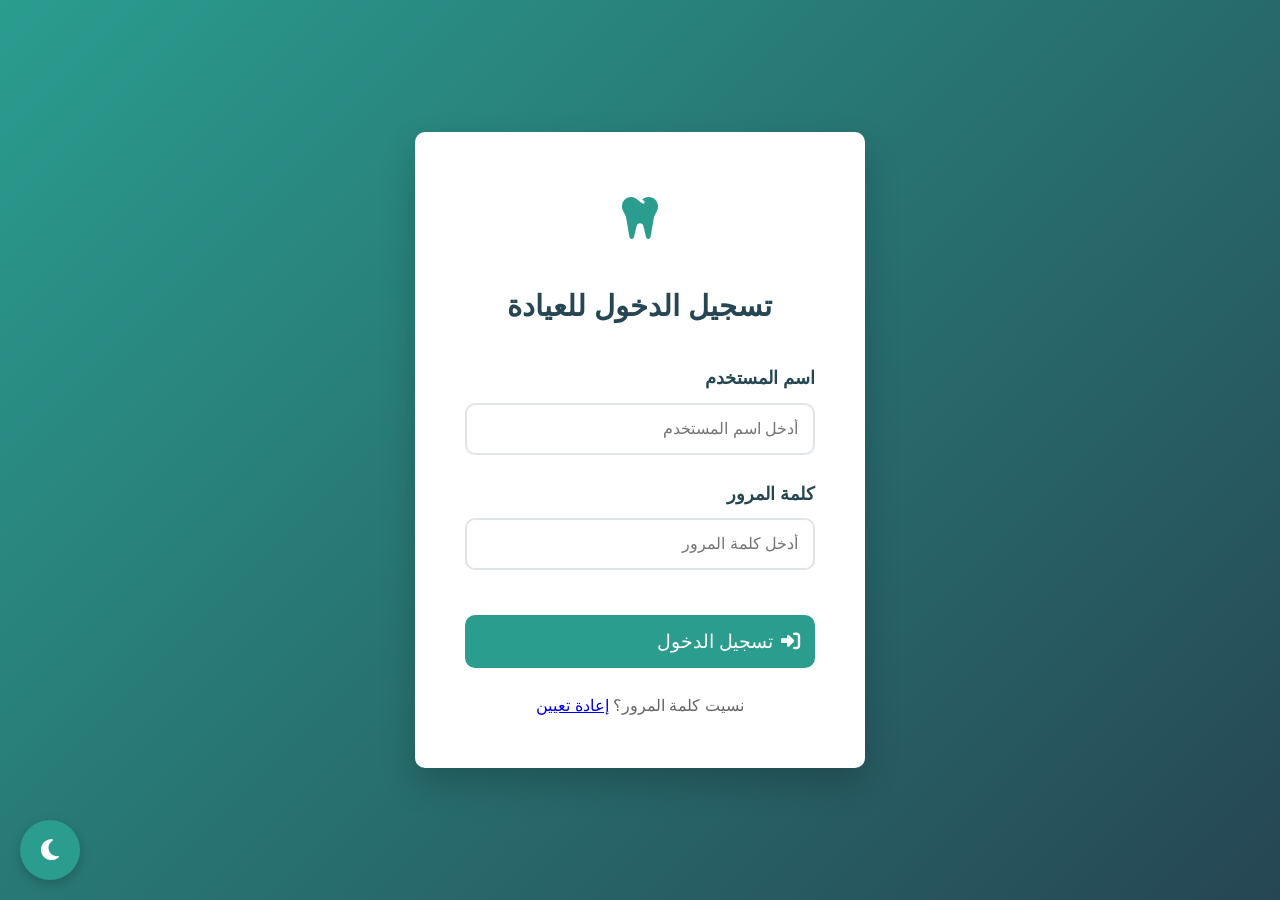
<file: index.html>
<!DOCTYPE html>
<html lang="ar" dir="rtl">

<head>
    <meta charset="UTF-8">
    <meta name="viewport" content="width=device-width, initial-scale=1.0">
    <title>تسجيل الدخول - نظام إدارة عيادة الأسنان</title>
    <link rel="stylesheet" href="https://cdnjs.cloudflare.com/ajax/libs/font-awesome/6.4.0/css/all.min.css">

    <!-- CSS Files -->
    <link rel="stylesheet" href="styles/variables.css">
    <link rel="stylesheet" href="styles/main.css">
    <link rel="stylesheet" href="styles/layout.css">
    <link rel="stylesheet" href="styles/components.css">
    <link rel="stylesheet" href="styles/forms.css">
    <link rel="stylesheet" href="styles/responsive.css">
</head>

<body>

    <div id="login-page" class="login-container">
        <div class="login-box">
            <div class="login-logo">
                <i class="fas fa-tooth"></i>
            </div>
            <h1 class="login-title">تسجيل الدخول للعيادة</h1>

            <form id="login-form">
                <div class="form-group">
                    <label for="username">اسم المستخدم</label>
                    <input type="text" id="username" class="form-control" placeholder="أدخل اسم المستخدم" required>
                </div>
                <div class="form-group">
                    <label for="password">كلمة المرور</label>
                    <input type="password" id="password" class="form-control" placeholder="أدخل كلمة المرور" required>
                </div>
                <button type="submit" class="btn btn-login">
                    <i class="fas fa-sign-in-alt"></i> تسجيل الدخول
                </button>
            </form>

            <div class="login-footer">
                <p>نسيت كلمة المرور؟ <a href="#" id="forgot-password">إعادة تعيين</a></p>
            </div>
        </div>
    </div>

    <!-- Dark Mode Toggle -->
    <div class="dark-mode-toggle">
        <button class="dark-mode-btn" id="dark-mode-toggle">
            <i class="fas fa-moon"></i>
        </button>
    </div>

    <!-- JS Files -->
    <script src="js/api.js"></script>

    <script src="js/utils.js"></script>
    <script src="js/auth.js"></script>
    <script src="js/app.js"></script>
    <script src="js/dark-mode.js"></script>
    <script src="js/app.js"></script>

</body>

</html>
</file>
<file: styles/variables.css>
:root {
    --primary-color: #2a9d8f;
    --secondary-color: #264653;
    --accent-color: #e9c46a;
    --light-color: #f8f9fa;
    --dark-color: #343a40;
    --success-color: #28a745;
    --warning-color: #ffc107;
    --danger-color: #dc3545;
    --border-radius: 10px;
    --box-shadow: 0 5px 15px rgba(0, 0, 0, 0.08);
    --card-bg: #ffffff;
    --text-color: #343a40;
    --heading-color: #264653;
}
</file>
<file: styles/main.css>
@import url('variables.css');

* {
    margin: 0;
    padding: 0;
    box-sizing: border-box;
    font-family: 'Segoe UI', Tahoma, Geneva, Verdana, sans-serif;
}

body {
    background-color: #f5f7fa;
    color: var(--dark-color);
    line-height: 1.6;
    direction: rtl;
    transition: background-color 0.3s, color 0.3s;
}

/* أنماط الوضع الليلي - الأساسيات */
body.dark-mode {
    background-color: #121212;
    color: #e0e0e0;
    --card-bg: #1e1e1e;
    /* Darker card background */
    --text-color: #e0e0e0;
    --heading-color: #f8f9fa;
    --light-color: #2d2d2d;
    --box-shadow: 0 5px 15px rgba(0, 0, 0, 0.3);
}

.section-title {
    margin: 30px 0 20px;
    padding-bottom: 15px;
    border-bottom: 3px solid var(--primary-color);
    color: var(--secondary-color);
    font-size: 1.5rem;
}

body.dark-mode .section-title {
    color: #e0e0e0;
}

/* تنسيقات الأقسام المخفية */
.hidden-section {
    padding: 20px;
    background-color: #f8f9fa;
    border-radius: var(--border-radius);
    border: 2px dashed #dee2e6;
    margin-top: 20px;
    display: none;
}

body.dark-mode .hidden-section {
    background-color: #2d2d2d;
    border-color: #444;
}

.hidden-section.active {
    display: block;
    animation: slideDown 0.5s;
}

@keyframes slideDown {
    from {
        opacity: 0;
        transform: translateY(-10px);
    }

    to {
        opacity: 1;
        transform: translateY(0);
    }
}

@keyframes fadeIn {
    from {
        opacity: 0;
        transform: translateY(10px);
    }

    to {
        opacity: 1;
        transform: translateY(0);
    }
}

.main-content {
    /*display: none;*/
    /* سيتم التعامل مع هذا عبر الصفحات المنفصلة */
    animation: fadeIn 0.5s;
}

/* Toast Animations */
@keyframes slideInLeft {
    from {
        transform: translateX(-100%);
        opacity: 0;
    }

    to {
        transform: translateX(0);
        opacity: 1;
    }
}

@keyframes fadeOut {
    from {
        opacity: 1;
        transform: translateY(0);
    }

    to {
        opacity: 0;
        transform: translateY(-20px);
    }
}
</file>
<file: styles/layout.css>
.container {
    max-width: 1400px;
    margin: 0 auto;
    padding: 20px;
}

/* تنسيقات الرأس */
header {
    background: linear-gradient(to left, var(--primary-color), var(--secondary-color));
    color: white;
    padding: 15px 0;
    box-shadow: var(--box-shadow);
    position: sticky;
    top: 0;
    z-index: 100;
}

body.dark-mode header {
    background: linear-gradient(to left, #1a3a3a, #1a2b3a);
}

.header-content {
    display: flex;
    justify-content: space-between;
    align-items: center;
    padding: 0 30px;
}

.logo {
    display: flex;
    align-items: center;
    gap: 12px;
    font-size: 1.6rem;
    font-weight: bold;
}

.logo i {
    font-size: 2.2rem;
}

.user-info {
    display: flex;
    align-items: center;
    gap: 20px;
}

.user-avatar {
    width: 45px;
    height: 45px;
    background-color: var(--accent-color);
    border-radius: 50%;
    display: flex;
    align-items: center;
    justify-content: center;
    font-weight: bold;
    font-size: 1.2rem;
}

/* تنسيقات التنقل */
nav {
    background-color: white;
    padding: 12px 0;
    box-shadow: 0 3px 10px rgba(0, 0, 0, 0.05);
    margin-bottom: 25px;
    border-radius: var(--border-radius);
}

body.dark-mode nav {
    background-color: #1e1e1e;
    border: 1px solid #333;
}

.nav-links {
    display: flex;
    list-style: none;
    justify-content: center;
    flex-wrap: wrap;
    gap: 15px;
}

.nav-links li {
    margin: 0 8px;
}

.nav-links a {
    text-decoration: none;
    color: var(--dark-color);
    padding: 12px 20px;
    border-radius: var(--border-radius);
    transition: all 0.3s;
    display: flex;
    align-items: center;
    gap: 10px;
    font-weight: 500;
}

body.dark-mode .nav-links a {
    color: #e0e0e0;
}

.nav-links a:hover,
.nav-links a.active {
    background-color: var(--primary-color);
    color: white;
    transform: translateY(-2px);
}

body.dark-mode .nav-links a:hover,
body.dark-mode .nav-links a.active {
    background-color: #2a9d8f;
    color: white;
}
</file>
<file: styles/components.css>
/* تنسيقات الجداول */
.table-container {
    background-color: var(--card-bg);
    border-radius: var(--border-radius);
    overflow: hidden;
    box-shadow: var(--box-shadow);
    margin-bottom: 30px;
    overflow-x: auto;
    transition: background-color 0.3s;
}

table {
    width: 100%;
    border-collapse: collapse;
    min-width: 800px;
}

body.dark-mode table {
    color: #e0e0e0;
}

th,
td {
    padding: 18px 15px;
    text-align: right;
    border-bottom: 1px solid #eee;
}

body.dark-mode td {
    border-color: #333;
}

th {
    background-color: #f8f9fa;
    font-weight: 700;
    color: var(--secondary-color);
    font-size: 1.1rem;
}

body.dark-mode th {
    background-color: #2d2d2d;
    color: #e0e0e0;
}

tr:hover {
    background-color: #f8f9fa;
}

body.dark-mode tr:hover {
    background-color: #2d2d2d;
}

/* البطاقات */
.stat-card {
    background-color: var(--card-bg);
    border-radius: var(--border-radius);
    padding: 25px;
    box-shadow: var(--box-shadow);
    display: flex;
    align-items: center;
    gap: 20px;
    transition: transform 0.3s, background-color 0.3s;
}

.stat-card:hover {
    transform: translateY(-5px);
}

.stat-icon {
    width: 70px;
    height: 70px;
    border-radius: 50%;
    display: flex;
    align-items: center;
    justify-content: center;
    font-size: 2rem;
    color: white;
}

.stat-content h3 {
    font-size: 2.2rem;
    margin-bottom: 5px;
    color: var(--secondary-color);
}

body.dark-mode .stat-content h3 {
    color: #e0e0e0;
}

.stat-content p {
    color: #666;
    font-size: 1.1rem;
}

body.dark-mode .stat-content p {
    color: #aaa;
}

/* الأزرار */
.btn {
    padding: 10px 20px;
    border: none;
    border-radius: var(--border-radius);
    cursor: pointer;
    font-size: 1rem;
    transition: all 0.3s;
    display: inline-flex;
    align-items: center;
    gap: 8px;
    font-weight: 500;
}

.btn-view {
    background-color: var(--primary-color);
    color: white;
}

.btn-edit {
    background-color: var(--accent-color);
    color: var(--dark-color);
}

.btn-delete {
    background-color: var(--danger-color);
    color: white;
}

.btn-restore {
    background-color: var(--success-color);
    color: white;
}

.btn-add {
    background-color: var(--success-color);
    color: white;
    padding: 12px 25px;
    font-size: 1.1rem;
}

.btn-cancel {
    background-color: #6c757d;
    color: white;
}

.btn-back {
    background-color: #6c757d;
    color: white;
    margin-bottom: 20px;
}

/* أزرار الإجراءات */
.action-btn {
    background-color: var(--card-bg);
    border: none;
    padding: 25px 20px;
    border-radius: var(--border-radius);
    box-shadow: var(--box-shadow);
    display: flex;
    flex-direction: column;
    align-items: center;
    gap: 15px;
    cursor: pointer;
    transition: all 0.3s;
    font-size: 1.1rem;
    color: var(--secondary-color);
}

.action-btn i {
    font-size: 2.5rem;
    color: var(--primary-color);
}

body.dark-mode .action-btn i {
    color: #2a9d8f;
}

.action-btn:hover {
    transform: translateY(-5px);
    box-shadow: 0 10px 20px rgba(0, 0, 0, 0.15);
    background-color: var(--primary-color);
    color: white;
}

body.dark-mode .action-btn:hover {
    background-color: #2a9d8f;
    color: white;
    border-color: #2a9d8f;
}

.action-btn:hover i {
    color: white;
}

body.dark-mode .action-btn:hover i {
    color: white;
}

/* رسائل التنبيه */
.alert {
    padding: 15px 20px;
    border-radius: var(--border-radius);
    margin-bottom: 20px;
    display: flex;
    align-items: center;
    gap: 10px;
}

body.dark-mode .alert {
    background-color: #2d2d2d;
    border-color: #444;
}

.alert-warning {
    background-color: #fff3cd;
    border: 1px solid #ffeaa7;
    color: #856404;
}

body.dark-mode .alert-warning {
    background-color: #332b1a;
    border-color: #665214;
    color: #ffd54f;
}

.alert-danger {
    background-color: #f8d7da;
    border: 1px solid #f5c6cb;
    color: #721c24;
}

body.dark-mode .alert-danger {
    background-color: #331a1a;
    border-color: #661414;
    color: #ff8a80;
}

.alert-success {
    background-color: #d4edda;
    border: 1px solid #c3e6cb;
    color: #155724;
}

body.dark-mode .alert-success {
    background-color: #1a3320;
    border-color: #14582a;
    color: #80ffa0;
}

/* حالات الدفع */
.status-paid {
    color: var(--success-color);
    font-weight: 700;
    background-color: #d4edda;
    padding: 5px 15px;
    border-radius: 20px;
    display: inline-block;
}

.status-unpaid {
    color: var(--danger-color);
    font-weight: 700;
    background-color: #f8d7da;
    padding: 5px 15px;
    border-radius: 20px;
    display: inline-block;
}

.status-partial {
    color: var(--warning-color);
    font-weight: 700;
    background-color: #fff3cd;
    padding: 5px 15px;
    border-radius: 20px;
    display: inline-block;
}

.status-not-paid {
    color: #dc3545;
    font-weight: 700;
    background-color: #ffe6e6;
    padding: 5px 15px;
    border-radius: 20px;
    display: inline-block;
}

/* زر الوضع الليلي */
.dark-mode-toggle {
    position: fixed;
    bottom: 20px;
    left: 20px;
    z-index: 1000;
}

.dark-mode-btn {
    background-color: var(--primary-color);
    color: white;
    border: none;
    border-radius: 50%;
    width: 60px;
    height: 60px;
    display: flex;
    align-items: center;
    justify-content: center;
    cursor: pointer;
    box-shadow: 0 4px 12px rgba(0, 0, 0, 0.2);
    transition: all 0.3s;
}

.dark-mode-btn:hover {
    transform: scale(1.1);
    box-shadow: 0 6px 16px rgba(0, 0, 0, 0.3);
}

.dark-mode-btn i {
    font-size: 1.5rem;
}

body.dark-mode .dark-mode-btn {
    background-color: #e9c46a;
    color: #264653;
}
</file>
<file: styles/forms.css>
/* تنسيقات النماذج */
.form-container {
    background-color: white;
    border-radius: var(--border-radius);
    padding: 30px;
    box-shadow: var(--box-shadow);
    max-width: 900px;
    margin: 0 auto;
}

body.dark-mode .form-container {
    background-color: #1e1e1e;
    border: 1px solid #333;
}

.form-group {
    margin-bottom: 25px;
}

.form-group label {
    display: block;
    margin-bottom: 10px;
    font-weight: 600;
    color: var(--secondary-color);
    font-size: 1.1rem;
}

body.dark-mode .form-group label {
    color: #e0e0e0;
}

.form-control {
    width: 100%;
    padding: 15px;
    border: 2px solid #e1e5e9;
    border-radius: var(--border-radius);
    font-size: 1rem;
    transition: border 0.3s;
}

body.dark-mode .form-control {
    background-color: #2d2d2d;
    border-color: #444;
    color: #e0e0e0;
}

.form-control:focus {
    outline: none;
    border-color: var(--primary-color);
}

body.dark-mode .form-control:focus {
    border-color: #2a9d8f;
    background-color: #333;
}

.form-row {
    display: flex;
    gap: 25px;
    margin-bottom: 20px;
}

.form-row .form-group {
    flex: 1;
}

.radio-group {
    display: flex;
    gap: 20px;
    flex-wrap: wrap;
}

.radio-option {
    display: flex;
    align-items: center;
    gap: 8px;
    cursor: pointer;
}

.radio-option input[type="radio"] {
    width: 20px;
    height: 20px;
}

/* تنسيقات البحث */
.search-container {
    display: flex;
    gap: 15px;
    margin-bottom: 25px;
    align-items: center;
}

.search-input {
    flex: 1;
    padding: 15px 20px;
    border: 2px solid #e1e5e9;
    border-radius: var(--border-radius);
    font-size: 1rem;
    transition: border 0.3s;
}

body.dark-mode .search-input {
    background-color: #2d2d2d;
    border-color: #444;
    color: #e0e0e0;
}

.search-input:focus {
    outline: none;
    border-color: var(--primary-color);
}

.search-btn {
    background-color: var(--primary-color);
    color: white;
    border: none;
    border-radius: var(--border-radius);
    padding: 15px 30px;
    cursor: pointer;
    font-size: 1rem;
    display: flex;
    align-items: center;
    gap: 10px;
}

/* تنسيقات رفع الصور */
.file-upload {
    position: relative;
    overflow: hidden;
    display: inline-block;
    width: 100%;
}

.file-upload input[type="file"] {
    position: absolute;
    left: 0;
    top: 0;
    opacity: 0;
    width: 100%;
    height: 100%;
    cursor: pointer;
}

.upload-btn {
    background-color: #f8f9fa;
    border: 2px dashed #dee2e6;
    padding: 30px;
    border-radius: var(--border-radius);
    text-align: center;
    color: #6c757d;
    cursor: pointer;
    transition: all 0.3s;
    width: 100%;
}

body.dark-mode .upload-btn {
    background-color: #2d2d2d;
    border-color: #444;
    color: #e0e0e0;
}

.upload-btn:hover {
    border-color: var(--primary-color);
    color: var(--primary-color);
    background-color: #f0f9ff;
}

body.dark-mode .upload-btn:hover {
    border-color: #2a9d8f;
    color: #2a9d8f;
}

.image-preview {
    margin-top: 15px;
    text-align: center;
}

.image-preview img {
    max-width: 200px;
    max-height: 200px;
    border-radius: var(--border-radius);
    border: 2px solid #dee2e6;
}

/* مخصص للصور المرفوعة */
.preview-container {
    display: flex;
    flex-wrap: wrap;
    gap: 15px;
    margin-top: 15px;
}

.preview-item {
    position: relative;
    width: 150px;
    height: 150px;
    border-radius: var(--border-radius);
    overflow: hidden;
    border: 2px solid #dee2e6;
}

body.dark-mode .preview-item {
    border-color: #444;
}

.preview-item img {
    width: 100%;
    height: 100%;
    object-fit: cover;
}

.remove-image {
    position: absolute;
    top: 5px;
    left: 5px;
    background-color: rgba(220, 53, 69, 0.8);
    color: white;
    border: none;
    border-radius: 50%;
    width: 25px;
    height: 25px;
    display: flex;
    align-items: center;
    justify-content: center;
    cursor: pointer;
    font-size: 0.8rem;
}

body.dark-mode .remove-image {
    background-color: rgba(220, 53, 69, 0.9);
}

/* تنسيقات صفحة تسجيل الدخول */
.login-container {
    display: flex;
    justify-content: center;
    align-items: center;
    min-height: 100vh;
    background: linear-gradient(135deg, var(--primary-color), var(--secondary-color));
}

body.dark-mode .login-container {
    background: linear-gradient(135deg, #1a3a3a, #1a2b3a);
}

.login-box {
    background-color: white;
    border-radius: var(--border-radius);
    padding: 50px;
    box-shadow: 0 15px 35px rgba(0, 0, 0, 0.2);
    width: 100%;
    max-width: 450px;
}

body.dark-mode .login-box {
    background-color: #1e1e1e;
    color: #e0e0e0;
}

.login-title {
    text-align: center;
    margin-bottom: 35px;
    color: var(--secondary-color);
    font-size: 1.8rem;
}

body.dark-mode .login-title {
    color: #e0e0e0;
}

.login-logo {
    text-align: center;
    margin-bottom: 25px;
    color: var(--primary-color);
    font-size: 3rem;
}

body.dark-mode .login-logo {
    color: #2a9d8f;
}

.btn-login {
    width: 100%;
    background-color: var(--primary-color);
    color: white;
    padding: 15px;
    font-size: 1.2rem;
    margin-top: 20px;
}

.btn-login:hover {
    background-color: var(--secondary-color);
}

.login-footer {
    text-align: center;
    margin-top: 25px;
    color: #666;
}

body.dark-mode .login-footer {
    color: #aaa;
}
</file>
<file: styles/responsive.css>
/* تنسيقات متجاوبة */
@media (max-width: 992px) {
    .form-row {
        flex-direction: column;
        gap: 0;
    }

    .dashboard-header {
        flex-direction: column;
        gap: 20px;
        align-items: flex-start;
    }

    .quick-actions {
        grid-template-columns: repeat(2, 1fr);
    }
}

@media (max-width: 768px) {
    .header-content {
        flex-direction: column;
        gap: 20px;
        text-align: center;
    }

    .nav-links {
        justify-content: flex-start;
        overflow-x: auto;
        padding-bottom: 10px;
    }

    .quick-actions {
        grid-template-columns: 1fr;
    }

    .stat-card {
        flex-direction: column;
        text-align: center;
    }

    .login-box {
        padding: 30px 20px;
    }
}

@media (max-width: 480px) {
    .container {
        padding: 10px;
    }

    .form-container {
        padding: 20px 15px;
    }

    .btn {
        padding: 8px 15px;
        font-size: 0.9rem;
    }
}
</file>
